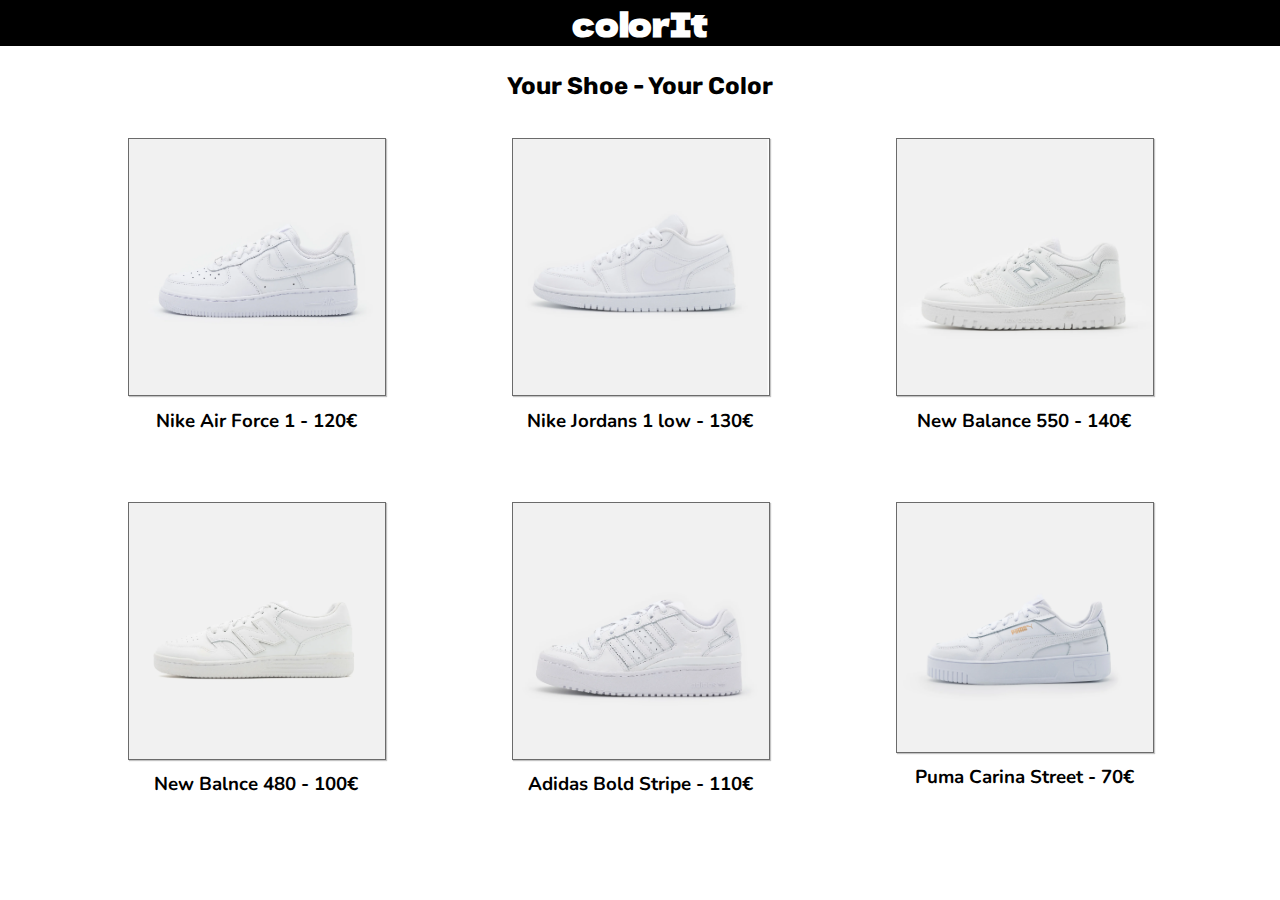
<file: customize/customize/index.html>
<!DOCTYPE html>
<html lang="en">
<head>
    <meta charset="UTF-8">
    <meta name="viewport" content="width=device-width, initial-scale=1.0">
    <title>Document</title>

    <link rel="preconnect" href="https://fonts.googleapis.com">
    <link rel="preconnect" href="https://fonts.gstatic.com" crossorigin>
    <link href="https://fonts.googleapis.com/css2?family=Dela+Gothic+One&display=swap" rel="stylesheet">

    <link rel="preconnect" href="https://fonts.googleapis.com">
    <link rel="preconnect" href="https://fonts.gstatic.com" crossorigin>
    <link href="https://fonts.googleapis.com/css2?family=Rubik&display=swap" rel="stylesheet">

    <link rel="preconnect" href="https://fonts.googleapis.com">
    <link rel="preconnect" href="https://fonts.gstatic.com" crossorigin>
    <link href="https://fonts.googleapis.com/css2?family=Nunito:wght@200&display=swap" rel="stylesheet">

    <script src="./script.js" defer></script>
    <link rel="stylesheet" href="./style.css">
</head>
<body>

    <header>
        <h1>colorIt</h1>
    </header>

    <h2>Your Shoe - Your Color</h2>

    <div id="main">

        <div id="imgs"></div>


    </div>

  
</body>
</html>
</file>
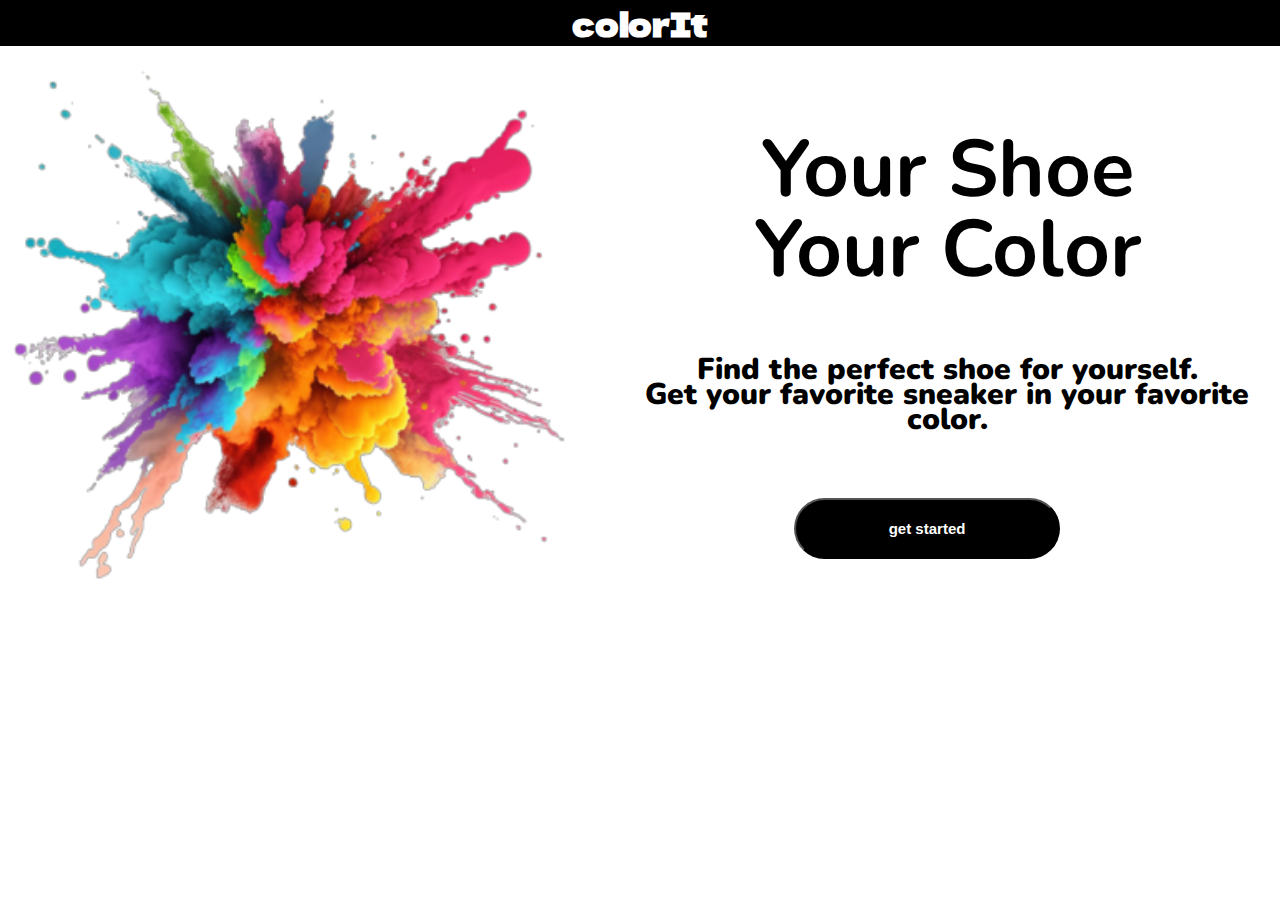
<file: customize/customize/home.html>
<!DOCTYPE html>
<html lang="en">
<head>
    <meta charset="UTF-8">
    <meta name="viewport" content="width=device-width, initial-scale=1.0">
    <title>Document</title>

    <link rel="preconnect" href="https://fonts.googleapis.com">
    <link rel="preconnect" href="https://fonts.gstatic.com" crossorigin>
    <link href="https://fonts.googleapis.com/css2?family=Dela+Gothic+One&display=swap" rel="stylesheet">

    <link rel="preconnect" href="https://fonts.googleapis.com">
    <link rel="preconnect" href="https://fonts.gstatic.com" crossorigin>
    <link href="https://fonts.googleapis.com/css2?family=Rubik&display=swap" rel="stylesheet">

    <link rel="preconnect" href="https://fonts.googleapis.com">
    <link rel="preconnect" href="https://fonts.gstatic.com" crossorigin>
    <link href="https://fonts.googleapis.com/css2?family=Nunito:wght@200&display=swap" rel="stylesheet">

    <script src="./script.js" defer></script>
    <link rel="stylesheet" href="./style.css">

</head>
<body>

    <header>
        <h1>colorIt</h1>
    </header>


    <div class="homeBox">
        <div class="homeImg"><img src="./colorSplash.png"></div>
        <div class="homeText">
           <div>
            <h3>Your Shoe <br> Your Color</h3>
            <p>Find the perfect shoe for yourself.<br>Get your favorite sneaker in your favorite color.</p>
            <button><a href="./index.html">get started</a></button>
           </div> 
        </div>

    </div>
    
</body>
</html>
</file>
<file: customize/customize/style.css>
*{
    margin: 0;
}


:root{
    --customIt :  font-family: 'Dela Gothic One', cursive;
    --headline :  font-family: 'Rubik', sans-serif;
    --texte : font-family: 'Nunito', sans-serif;
}

header{
    background-color: black;
    color: white;
    margin: 0;
}

h1{
    text-align: center;
    font-family: 'Dela Gothic One', cursive;

}

h2{
    text-align: center;
    font-family: 'Rubik', sans-serif;
    margin-top: 2%;
    margin-bottom: 3%;
}

#imgs{
    display: flex;
    flex-wrap: wrap;
    width: 100%;

}

#imgs img{
    width: 100%;
    box-shadow: 1px 1px 1px rgba(0, 0, 0, 0.237);

}

#imgs div{
    margin-left: 10%;
    margin-bottom: 3%;
    width: 20%;
}

h3{
    text-align: center;
    font-family: 'Nunito', sans-serif;
    margin-top: 3%;
   
}

.shoeimg img{
   border: solid 1px rgba(0, 0, 0, 0.582);
}


.shoeimg::after {
    content: "customize";
    padding: 3%;
    position: relative;
    background: #000000;
    color: #fff;
    height: 2.5em;
    width: 90%;
    transition: all 80ms;
    font-weight: 600;
    text-transform: uppercase;
    opacity: 0;
    text-align: center;
    font-family: 'Nunito', sans-serif;
    
  }
  
  
  
  .shoeimg:hover::after {
    bottom: 0;
    opacity: 1;
  }
  
  .shoeimg:active {
    transform: scale(0.98);
  }
  
 .customImg{
    display: flex;
    border: #00000065 solid 1px;
    box-shadow: 1px 1px 1px 1px rgba(0, 0, 0, 0.46);
    width: 70%;
    padding: 1%;
    margin-left: 14%;
    margin-bottom: 3%;
    
 }

 #box1{
    width: 50%;

 }
 #box1 img{
    width: 100%;
 }

 .box2{
    width: 50%;
 
 }

 h4{
    color: #000;
    font-family: 'Dela Gothic One', cursive;
    font-size: 90px;
    font-weight: 500;
    line-height: 118.5%;
    letter-spacing: 10px;
    margin-left: 8%;
    margin-top: 2%;
 }


 .homeImg img{
    width: 90%;
    margin-top: 3.4%;
    margin-left: 2%;
    overflow: hidden;
 }
 .homeImg{
    width: 50%;
 }

 .homeBox{
    display: flex;
 }


 .homeText{
    margin-top: 5%;
 }

 .homeText a{
    text-decoration: none;
    color: white;
    font-weight: bold;
    font-size: 15px;
    
 }

 .homeText button{
    width: 40%;
    border-radius: 40px;
    margin-top: 10%;
    margin-left: 27%;
    padding: 3%;
    background-color: black;
    transition: 1s ease;

 }

 .homeText h3{
    font-size: 80px;
    font-style: normal;
    line-height: 80px;
    font-weight: bold;
 }

 .homeText p{
    text-align: center;
    font-size: 30px;
    font-weight: 1000;
    line-height: 25px;
    font-family: 'Nunito', sans-serif;
    margin-top: 10%;

 }

 

 .homeText button:hover{
  transform: scale(1.1);
}

.exit{
    margin-left: 3%;
}

.colorBox{
  
  display: flex;
  flex-wrap: wrap;

}

#red{
   background-color: rgb(182, 10, 10);
   margin-left: 10%;
   margin-top: 6%;
   padding: 3%;
   width: 6%;
}

#green{
   background-color: rgb(17, 127, 9);
   margin-left: 5%;
   margin-top: 6%;
   padding: 3%;
   width: 6%;
}

#blue {
   background-color: rgb(17, 42, 168);
   margin-left: 5%;
   margin-top: 6%;
   padding: 3%;
   width: 6%;
}

#pink {
   background-color: rgb(204, 91, 159);
   margin-left: 5%;
   margin-top: 6%;
   padding: 3%;
   width: 6%;
}

#grey{
   background-color: rgb(59, 58, 58);
   margin-left: 5%;
   margin-top: 6%;
   padding: 3%;
   width: 6%;
}
#yellow{
   background-color: rgb(255, 217, 26);
   margin-left: 5%;
   margin-top: 6%;
   padding: 3%;
   width: 6%;
}

#orange{
   background-color: rgb(249, 116, 27);
   margin-left: 10%;
   margin-top: 6%;
   padding: 3%;
   width: 6%;
}

#grey{
   background-color: rgb(49, 49, 48);
   margin-left: 10%;
   margin-top: 6%;
   padding: 3%;
   width: 6%;
}

#purple{
   background-color: rgba(123, 20, 179, 0.768);
   margin-left: 5%;
   margin-top: 6%;
   padding: 3%;
   width: 6%;
}

#sage{
   background-color: rgb(103, 136, 108);
   margin-left: 5%;
   margin-top: 6%;
   padding: 3%;
   width: 6%;
}

#brightBlue{
   background-color: rgb(52, 204, 255);
   margin-left: 5%;
   margin-top: 6%;
   padding: 3%;
   width: 6%;
}
#turkise{
   background-color: rgb(7, 156, 141);
   margin-left: 5%;
   margin-top: 6%;
   padding: 3%;
   width: 6%;
}
.box2 p{

   margin-left: 10%;
   font-family: 'Rubik', sans-serif;
   font-weight: bold;
   margin-top: 5%;

}

#finish{
  border-radius: 7px;
   width: 20%;
   padding: 2%;
   text-align: center;
   margin-top: 30%;
   margin-left: 67%;
   font-family: 'Rubik', sans-serif;
   font-weight: bold;
   background-color: black;
   color: white;
   transition: 1s ease;
}

#finish:hover{
   transform: scale(1.1);
 }


 .popup{
   display: flex;
   border: #00000065 solid 1px;
   box-shadow: 1px 1px 1px 1px rgba(0, 0, 0, 0.46);
   width: 50%;
   padding: 2%;
   margin-left: 23%;
   margin-top: 10%;
 }

 .popupHead{
   width: 50%;
 }

 .popup h3{
   text-align: center;
 }

 .popupBox{
   width: 55%;
   display: flex;
 }

 .text{
   border-radius: 7px;
   width: 13%;
   padding: 2%;
   text-align: center;
   margin-top: 30%;
   margin-left: 50%;
   font-family: 'Rubik', sans-serif;
   font-weight: bold;
   background-color: black;
   color: white;
   transition: 1s ease;
 }

 .text2{
   border-radius: 7px;
   width: 20%;
   padding: 2%;
   text-align: center;
   margin-top: 30%;
   margin-left: 2%;
   font-family: 'Rubik', sans-serif;
   font-weight: bold;
   background-color: black;
   color: white;
   transition: 1s ease;
 }

 .popup a{
   color: white;
   text-decoration: none;

 }
</file>
